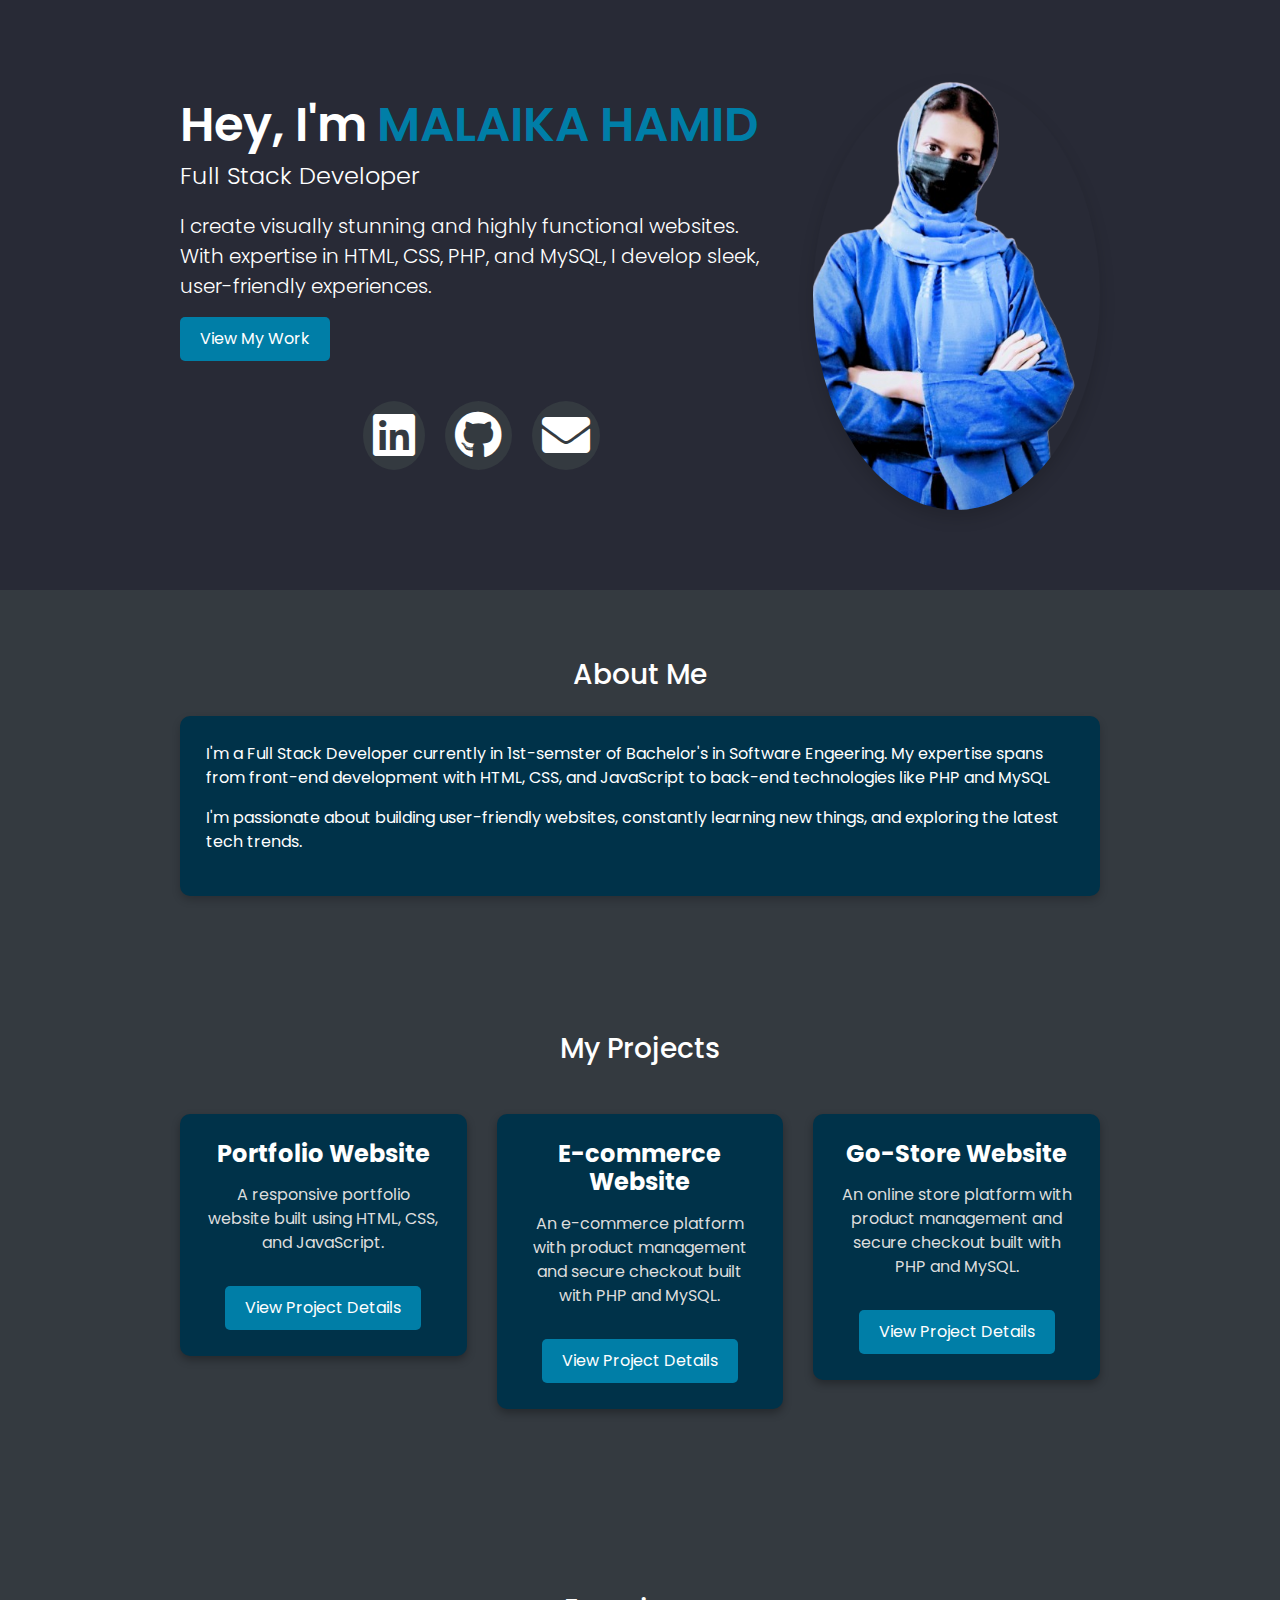
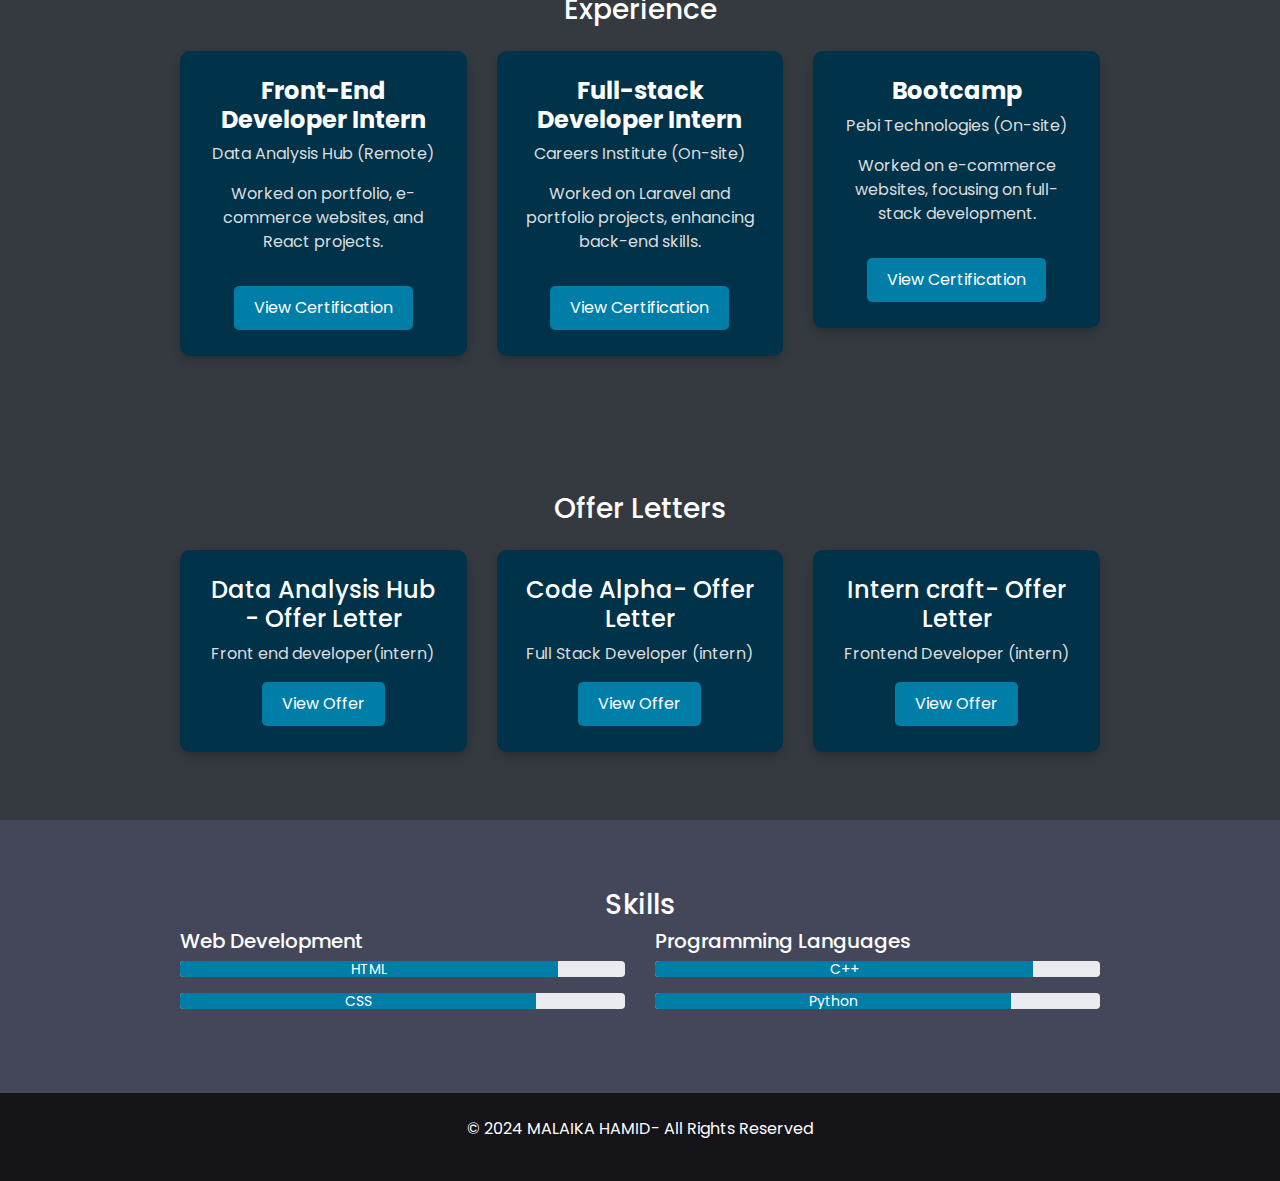
<file: index.html>
<!DOCTYPE html>
<html lang="en">
<head>
    <meta charset="UTF-8">
    <meta name="viewport" content="width=device-width, initial-scale=1.0">
    <meta http-equiv="X-UA-Compatible" content="ie=edge">
    <title>Portfolio - MALAIKA HAMID</title>
    <!-- Bootstrap CSS -->
    <link rel="stylesheet" href="https://stackpath.bootstrapcdn.com/bootstrap/4.5.2/css/bootstrap.min.css">
    <!-- Font Awesome Icons -->
     <!-- Font Awesome CDN Link (You can include it in the <head> of your HTML file) -->
<link rel="stylesheet" href="https://cdnjs.cloudflare.com/ajax/libs/font-awesome/5.15.4/css/all.min.css">
    <!-- Google Fonts -->
    <link href="https://fonts.googleapis.com/css2?family=Poppins:wght@300;400;600&display=swap" rel="stylesheet">
    <!-- Custom CSS -->
    <link rel="stylesheet" href="index.css">
</head>

<body>

    <!-- Header Section -->
    <section class="header-section text-white">
        <div class="container">
            <div class="row align-items-center">
                <div class="col-md-8 text-center text-md-left">
                    <h1>Hey, I'm <span class="highlight">MALAIKA HAMID</span></h1>
                    <h2>Full Stack Developer</h2>
                    <p class="lead">I create visually stunning and highly functional websites. With expertise in HTML, CSS, PHP, and MySQL, I develop sleek, user-friendly experiences.</p>
                    <a href="#projects-section" class="btn btn-primary">View My Work</a>
              
                     <div class="social-links mt-3">
                        <!-- <a href="https://www.linkedin.com/in/malaika-hamid-9a95182a6/"><i class="fab fa-linkedin" ></i></a>
                        <a href="https://github.com/malaikahamid543"><i class="fab fa-github"></i></a> -->
                        <section class="social-links-section text-center py-4">
                            <!-- <h3>Connect with Me</h3> -->
                            <div class="social-icons">
                                <a href="https://linkedin.com/in/malaika-hamid-9a95182a6" target="_blank" class="social-icon">
                                    <i class="fab fa-linkedin"></i>
                                </a>
                                <a href="https://github.com/malaikahamid543" target="_blank" class="social-icon">
                                    <i class="fab fa-github"></i>
                                </a>
                                <a href="mailto:your.malaikahamid1003@gmail.com" target="_blank" class="social-icon">
                                    <i class="fas fa-envelope"></i>
                                </a>
                            </div>
                        </section>
                    </div>
                </div> 
         
                <div class="col-md-4 text-center text-md-right">
                    <div class="profile-img">
                        <img src="pic.png" alt="Profile Image" class="rounded-circle img-fluid shadow">
                    </div> 
                    <!-- Social Links Section -->


                </div>
            </div>
        </div>
    </section>

    <!-- About Section -->
    <!-- <section class="about-section py-5 text-center text-white">
        <div class="container">
            <h3>About Me</h3>
            <p>I'm a Full Stack Developer currently in 1st-semster of Bachelor's in Software Engeering. My expertise spans from front-end development with HTML, CSS, and JavaScript to back-end technologies like PHP and MySQL.</p>
            <p>I'm passionate about building user-friendly websites, constantly learning new things, and exploring the latest tech trends.</p>
        </div>
    </section> -->
    <!-- About Me Section -->
<section id="about-me" class="about-section bg-dark text-white py-5">
    <div class="container">
        <h3 class="text-center">About Me</h3>
        <div class="about-box mt-4 p-4">
            <p>
                I'm a Full Stack Developer currently in 1st-semster of Bachelor's in Software Engeering. My expertise spans from front-end development with HTML, CSS, and JavaScript to back-end technologies like PHP and MySQL
            </p>
            <p>I'm passionate about building user-friendly websites, constantly learning new things, and exploring the latest tech trends.</p>
        </div>
    </div>
</section>


    <!-- Projects Section
    <section class="projects-section py-5 text-white">
        <div class="container">
            <h3 class="text-center">Projects</h3>
            <div class="row">
                <div class="col-md-4 mb-4">
                    <div class="card project-card">
                        <div class="card-body">
                            <h5 class="card-title">GO-STORE</h5>
                            <p class="card-text">An online platform for browsing and purchasing with user accounts and online payments.</p>
                            <a href="#" class="btn btn-light">View Details</a>
                            <a href="#" class="btn btn-outline-light">View Images</a>
                        </div>
                    </div>
                </div>
                <!-- Repeat similar blocks for other projects 
                <div class="col-md-4 mb-4">
                    <div class="card project-card">
                        <div class="card-body">
                            <h5 class="card-title">TECH-STORE</h5>
                            <p class="card-text">A modern online presence for purchasing mobiles and accesories and other electronic devices ,also contains an admin panel made with php.</p>
                            <a href="#" class="btn btn-light">View Details</a>
                            <a href="#" class="btn btn-outline-light">View Images</a>
                        </div>
                    </div>
                </div>
                <div class="col-md-4 mb-4">
                    <div class="card project-card">
                        <div class="card-body">
                            <h5 class="card-title">Image Gallery Website</h5>
                            <p class="card-text">A visually appealing image gallery website with image filtering and smooth animations.</p>
                            <a href="#" class="btn btn-light">View Details</a>
                            <a href="#" class="btn btn-outline-light">View Images</a>
                        </div>
                    </div>
                </div>
            </div>
        </div>
    </section> -->
    <!-- Project Section -->
<!-- Project Section
<section class="projects-section bg-dark text-white py-5">
    <div class="container">
        <h3 class="text-center">My Projects</h3>
        

        <!-- Project 1 -
        <div class="project">
            <h4>Project 1: Portfolio Website</h4>
            <p>A responsive portfolio website built using HTML, CSS, and JavaScript.</p>

            <!-- Button to open project details on a new page -
            <a href="project1.html" class="btn btn-primary" target="_blank">View Project Details</a>
        </div>

        <!-- Project 2 -
        <div class="project mt-5">
            <h4>Project 2: E-commerce Website</h4>
            <p>An e-commerce platform with product management and secure checkout built with PHP and MySQL.</p>

            <!-- Button to open project details on a new page -
            <a href="project2.html" class="btn btn-primary" target="_blank">View Project Details</a>
        </div>
           <!-- Project 3 -
     <div class="project mt-5">
        <h4>Project 3: Go-Store Website</h4>
        <p>An e-commerce platform with product management and secure checkout built with PHP and MySQL.</p>

        <!-- Button to open project details on a new page -
        <a href="project3.html" class="btn btn-primary" target="_blank">View Project Details</a>
</div>
    </div>
  
</section> -->
<!-- Projects Section -->
<section class="projects-section bg-dark text-white py-5">
    <div class="container ">
        <h3 id="projects-section" class="text-center mb-5">My Projects</h3>

        <div class="row">
            <!-- Project 1 -->
            <div class="col-md-4 mb-5">
                <div class="project-box p-4">
                    <h4 class="project-title">Portfolio Website</h4>
                    <p class="project-description">A responsive portfolio website built using HTML, CSS, and JavaScript.</p>
                    <a href="project1.html" class="btn btn-primary mt-3" target="_blank">View Project Details</a>
                </div>
            </div>

            <!-- Project 2 -->
            <div class="col-md-4 mb-5">
                <div class="project-box p-4">
                    <h4 class="project-title">E-commerce Website</h4>
                    <p class="project-description">An e-commerce platform with product management and secure checkout built with PHP and MySQL.</p>
                    <a href="project2.html" class="btn btn-primary mt-3" target="_blank">View Project Details</a>
                </div>
            </div>

            <!-- Project 3 -->
            <div class="col-md-4 mb-5">
                <div class="project-box p-4">
                    <h4 class="project-title">Go-Store Website</h4>
                    <p class="project-description">An online store platform with product management and secure checkout built with PHP and MySQL.</p>
                    <a href="project3.html" class="btn btn-primary mt-3" target="_blank">View Project Details</a>
                </div>
            </div>
        </div>
    </div>
</section>



   <!-- Experience Section -->
<!-- <section class="experience-section bg-dark text-white py-5">
    <div class="container text-center">
        <h3>Experience</h3>
        <p>Front-End Developer Intern - Data Analysis Hub (Remote)</p>
        <p>Worked on portfolio, E-commerce website, and React projects, enhancing front-end development skills.</p>
        <p>Full-stack Developer Intern - Careers Institute (On-site)</p>
        <p>Worked on portfolio, Laravel projects, and much more, enhancing back-end development skills.</p>
        <p>Boot-Camp - Pebi Technologies (On-site)</p>
        <p>Worked on portfolio, E-commerce website, enhancing full-stack development skills.</p>

        <!-- Button to show certifications -
        <button class="btn btn-primary mt-3" id="certifications-btn">View Certifications</button>

        <!-- Hidden Certifications Section -
        <div id="certifications-section" class="mt-4" style="display: none;">
            <ul class="list-group">
                <li class="list-group-item bg-dark">
                    <a href="certificates/dah.jpg" target="_blank" class="text-white">Data Analysis Hub - Internship</a>
                </li>
                <li class="list-group-item bg-dark">
                    <a href="certificates/pebitech.jpg" target="_blank" class="text-white">Pebi Technologies - BootCamp</a>
                </li>
                <li class="list-group-item bg-dark">
                    <a href="certificates\free code camp.jpg" target="_blank" class="text-white">Responsive Web Design - freeCodeCamp</a>
                </li>
            </ul>
        </div>
    </div>
</section> -->
<!-- Experience Section -->
<!-- Experience Section -->
<section id="experience" class="experience-section bg-dark text-white py-5">
    <div class="container">
        <h3 class="text-center">Experience</h3>
        <div class="row mt-4">
            <!-- Experience 1 -->
            <div class="col-md-4">
                <div class="experience-box p-4">
                    <h4 class="experience-title">Front-End Developer Intern</h4>
                    <p class="experience-description">Data Analysis Hub (Remote)</p>
                    <p class="experience-details">Worked on portfolio, e-commerce websites, and React projects.</p>
                    <!-- Certification Link -->
                    <a href="certificates\dah.jpg" target="_blank" class="btn btn-primary mt-3">View Certification</a>
                </div>
            </div>
            <!-- Experience 2 -->
            <div class="col-md-4">
                <div class="experience-box p-4">
                    <h4 class="experience-title">Full-stack Developer Intern</h4>
                    <p class="experience-description">Careers Institute (On-site)</p>
                    <p class="experience-details">Worked on Laravel and portfolio projects, enhancing back-end skills.</p>
                    <!-- Certification Link -->
                    <a href="certificates\free code camp.jpg" target="_blank" class="btn btn-primary mt-3">View Certification</a>
                </div>
            </div>
            <!-- Experience 3 -->
            <div class="col-md-4">
                <div class="experience-box p-4">
                    <h4 class="experience-title">Bootcamp</h4>
                    <p class="experience-description">Pebi Technologies (On-site)</p>
                    <p class="experience-details">Worked on e-commerce websites, focusing on full-stack development.</p>
                    <!-- Certification Link -->
                    <a href="certificates\pebitech.jpg" target="_blank" class="btn btn-primary mt-3">View Certification</a>
                </div>
            </div>
        </div>
    </div>
</section>


<!-- Offer Letters Section -->
<!-- <section class="offer-letters-section bg-dark text-white py-5">
    <div class="container text-center">
        <h3>Offer Letters</h3>

        <!-- Button to show offer letters 
        <button class="btn btn-primary mt-3" id="offer-letters-btn">View Offer Letters</button>

        <!-- Hidden Offer Letters Section 
        <div id="offer-letters-section" class="mt-4" style="display: none;">
            <ul class="list-group">
                <li class="list-group-item bg-dark">
                    <a href="Screenshot 2024-10-03 232634.png" target="_blank" class="text-white">Data Analysis Hub - Offer Letter</a>
                </li>
                <li class="list-group-item bg-dark">
                    <a href="code.png" target="_blank" class="text-white">Code Alpha- Offer Letter</a>
                </li>
            
            </ul>
        </div>
    </div>
</section> -->
<!-- Offer Letters Section -->
<section id="offer-letters" class="offer-section bg-dark text-white py-5">
    <div class="container">
        <h3 class="text-center">Offer Letters</h3>
        <div class="row mt-4">
            <!-- Offer 1 -->
            <div class="col-md-4">
                <div class="offer-box p-4">
                    <h4 class="offer-title">Data Analysis Hub - Offer Letter</h4>
                    <p class="offer-description">Front end developer(intern)</p>
                    <a href="Screenshot 2024-10-03 232634.png" target="_blank" class="btn btn-primary">View Offer</a>
                </div>
            </div>
            <!-- Offer 2 -->
            <div class="col-md-4">
                <div class="offer-box p-4">
                    <h4 class="offer-title">Code Alpha- Offer Letter</h4>
                    <p class="offer-description">Full Stack Developer (intern)</p>
                    <a href="code.png" target="_blank" class="btn btn-primary">View Offer</a>
                </div>
                
            </div>
            <!-- Offer 3 -->
            <div class="col-md-4">
                <div class="offer-box p-4">
                    <h4 class="offer-title">Intern craft- Offer Letter</h4>
                    <p class="offer-description">Frontend Developer (intern)</p>
                    <a href="offers/company3-offer.pdf" target="_blank" class="btn btn-primary">View Offer</a>
                </div>
            </div>
        </div>
        
    </div>
</section>


    <!-- Skills Section -->
    <section class="skills-section py-5 text-white">
        <div class="container">
            <h3 class="text-center">Skills</h3>
            <div class="row">
                <div class="col-md-6">
                    <h5>Web Development</h5>
                    <div class="progress mb-3">
                        <div class="progress-bar " style="width: 85% ; background-color:#007ea7;">HTML</div>
                    </div>
                    <div class="progress mb-3">
                        <div class="progress-bar " style="width: 80%;  background-color:#007ea7;">CSS</div>
                    </div>
                </div>
                <div class="col-md-6">
                    <h5>Programming Languages</h5>
                    <div class="progress mb-3">
                        <div class="progress-bar " style="width: 85%;  background-color:#007ea7;">C++</div>
                    </div>
                    <div class="progress mb-3">
                        <div class="progress-bar " style="width: 80% ; background-color:#007ea7;" > Python </div>
                    </div>
                </div>
            </div>
        </div>
    </section>

    <!-- Footer -->
    <footer class="text-center text-white py-4">
        <p>&copy; 2024 MALAIKA HAMID- All Rights Reserved</p>
    </footer>

    <!-- Bootstrap JS -->
    <script>
        // Get the button and the certifications section
        const certBtn = document.getElementById('certifications-btn');
        const certSection = document.getElementById('certifications-section');
    
        // Add click event listener to toggle display
        certBtn.addEventListener('click', function() {
            if (certSection.style.display === "none") {
                certSection.style.display = "block";
                certBtn.textContent = "Hide Certifications";
            } else {
                certSection.style.display = "none";
                certBtn.textContent = "View Certifications";
            }
        });
    </script>
    <script>
        // Get the button and the offer letters section
        const offerBtn = document.getElementById('offer-letters-btn');
        const offerSection = document.getElementById('offer-letters-section');
    
        // Add click event listener to toggle display
        offerBtn.addEventListener('click', function() {
            if (offerSection.style.display === "none") {
                offerSection.style.display = "block";
                offerBtn.textContent = "Hide Offer Letters";
            } else {
                offerSection.style.display = "none";
                offerBtn.textContent = "View Offer Letters";
            }
        });
    </script>
    <script>
        function toggleDetails(projectId) {
            var details = document.getElementById(projectId);
            if (details.style.display === "none") {
                details.style.display = "block";
            } else {
                details.style.display = "none";
            
    
            }
            
        }
    </script>
    
    </script>
    <script src="https://code.jquery.com/jquery-3.5.1.slim.min.js"></script>
    <script src="https://cdn.jsdelivr.net/npm/bootstrap@4.5.2/dist/js/bootstrap.bundle.min.js"></script>
</body>
</html>
</file>
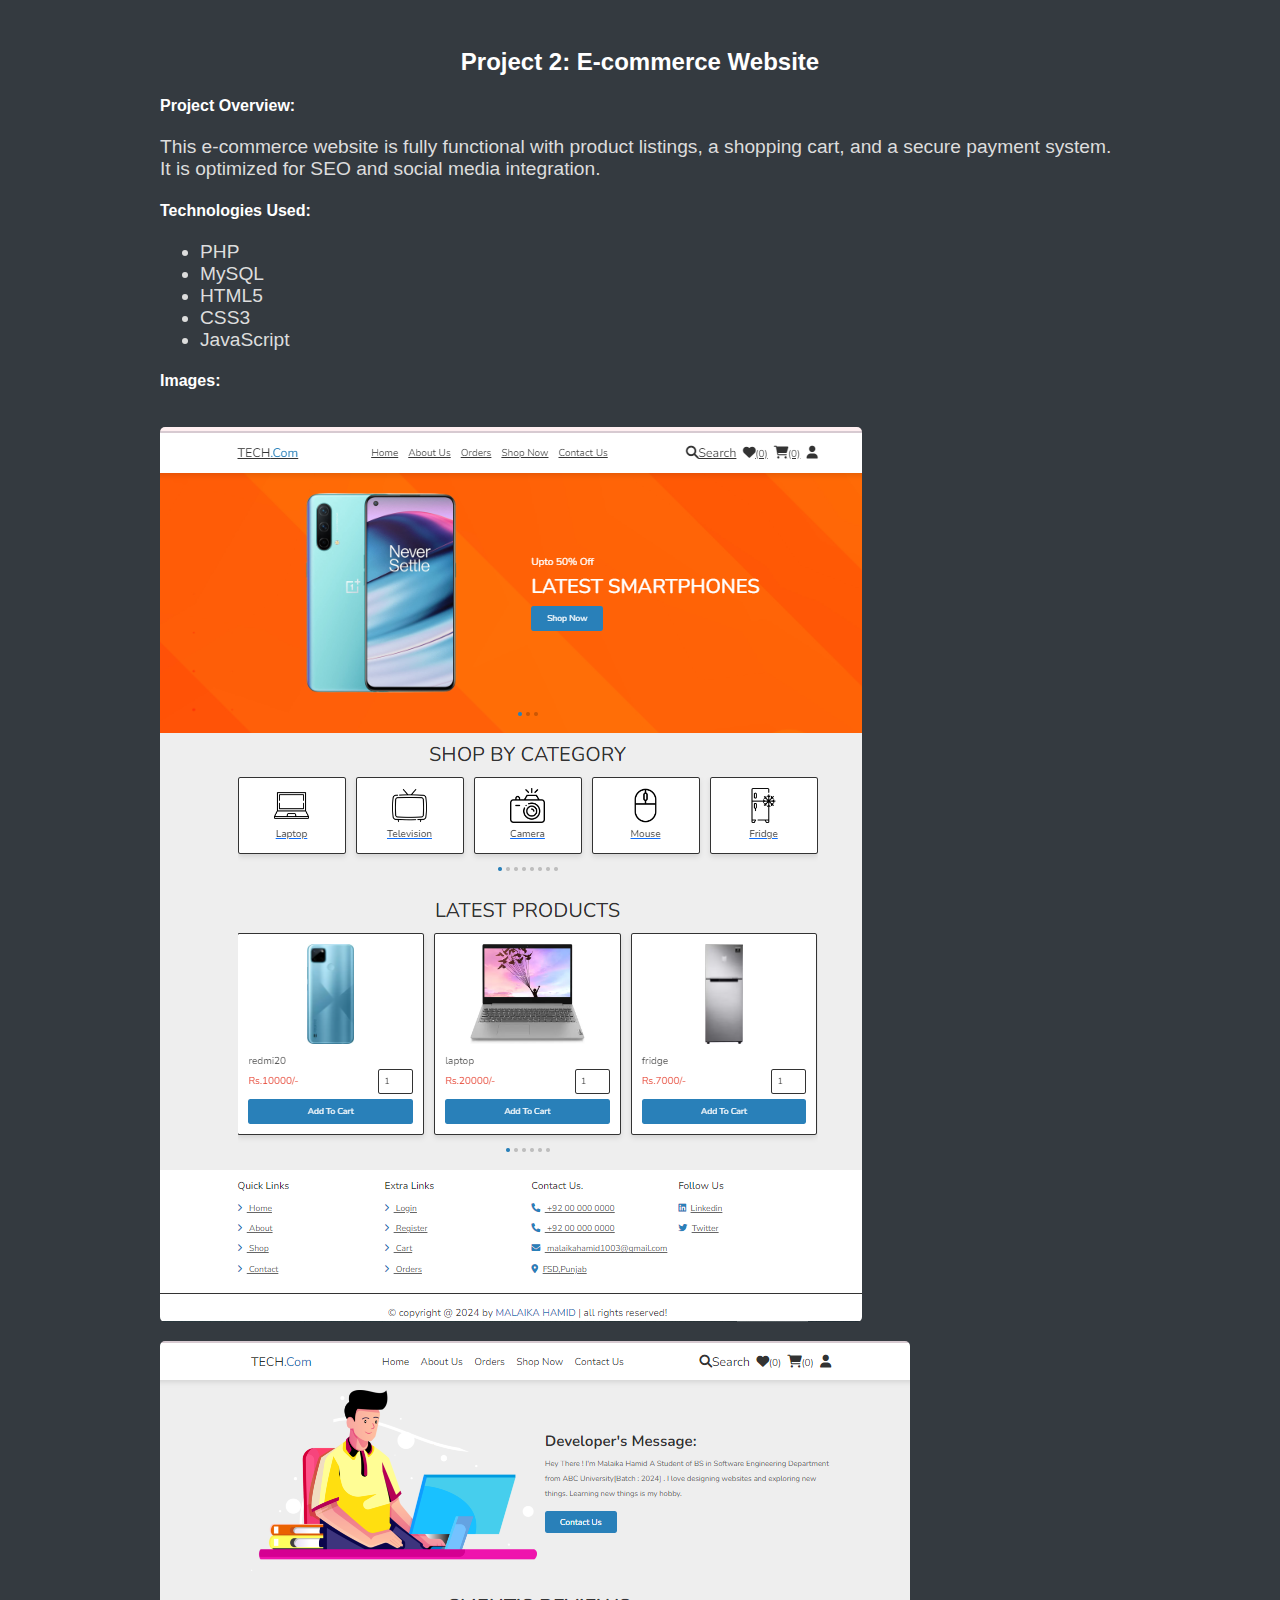
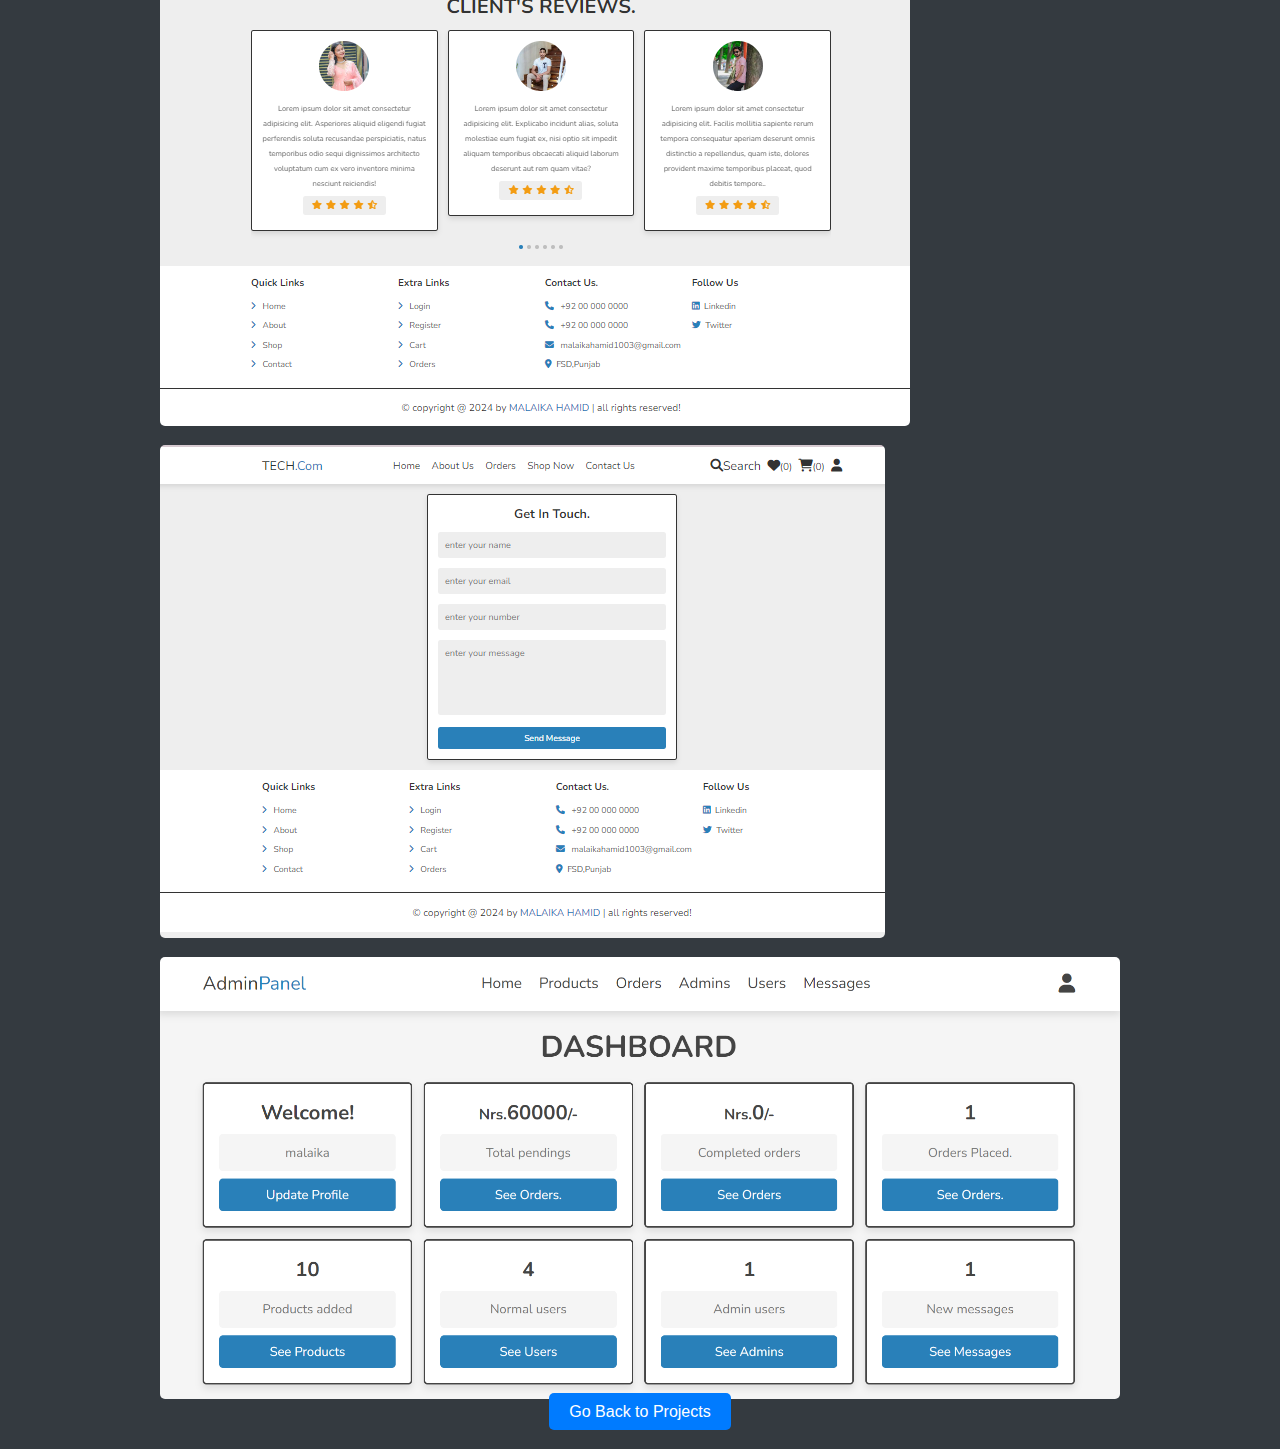
<file: project2.html>
<!DOCTYPE html>
<html lang="en">
<head>
    <meta charset="UTF-8">
    <meta name="viewport" content="width=device-width, initial-scale=1.0">
    <title>Project 2: E-commerce Website</title>
    <link rel="stylesheet" href="index.css"> <!-- Include your CSS file -->
</head>
<body class="bg-dark text-white">

    <div class="container py-5">
        <h2 class="text-center">Project 2: E-commerce Website</h2>

        <div class="project-details mt-4">
            <h4>Project Overview:</h4>
            <p>This e-commerce website is fully functional with product listings, a shopping cart, and a secure payment system. It is optimized for SEO and social media integration.</p>

            <h4>Technologies Used:</h4>
            <ul>
                <li>PHP</li>
                <li>MySQL</li>
                <li>HTML5</li>
                <li>CSS3</li>
                <li>JavaScript</li>
            </ul>

            <h4>Images:</h4>
            <img src="tech.com.png" alt="E-commerce Screenshot" class="img-fluid mt-3">
            <img src="tech2.com.png" alt="E-commerce Screenshot" class="img-fluid mt-3">
            <img src="tech3.com.png" alt="E-commerce Screenshot" class="img-fluid mt-3">
            <img src="tech4.com.png" alt="E-commerce Screenshot" class="img-fluid mt-3">
        
        </div>

        <!-- Back Button to go back to the main page -->
        <div class="text-center mt-4">
            <a href="index.html" class="btn btn-primary">Go Back to Projects</a>
        </div>
    </div>

</body>
</html>
</file>
<file: index.css>
/* Base Styles */
body {
    font-family: 'Poppins', sans-serif;
    background-color: #343a40;
    color: #f5f5f5;
}

/* Header Section */
.header-section {
     background-color: #282a36; 

    padding: 60px 0;
}

.header-section h1 {
    font-size: 48px;
    font-weight: 600;
}

.header-section .highlight {
    color: #007ea7;
}

.header-section h2 {
    font-size: 24px;
    font-weight: 300;
    margin-bottom: 20px;
}

.header-section .btn-primary {
    background-color: #007ea7;
    border-color: #007ea7;
}

/* .profile-img {
    width: 400px;
    height: 400px;
    
}  */

.profile-img img {
    width: 100%;
    height: 100%;
    object-fit: cover;
    border-radius: 50%;
    transition: transform 0.5s ease;
}

.profile-img img:hover {
    transform: scale(1.05);
}

/* About Section */
/* About Me Section Styling */
#about-me {
    position: relative;
    padding: 40px;
}

.about-box {
    background-color: #003249;
    border-radius: 10px;
    box-shadow: 0 4px 8px rgba(0, 0, 0, 0.2);
    transition: transform 0.3s ease, box-shadow 0.3s ease;
    border: 2px solid transparent;
    padding: 20px;
}

.about-box:hover {
    transform: translateY(-10px);
    box-shadow: 0 8px 16px rgba(0, 126, 167, 0.8); /* Box shadow with #007ea7 color */
    border: 2px solid #007ea7; /* Border color on hover */
}

/* Text animation on hover */
.about-box p {
    transition: color 0.3s ease;
}

.about-box:hover p {
    color: #007ea7;
    animation: glow 0.7s infinite alternate;
}

/* Animation Keyframes for glowing text effect */
 @keyframes glow {
    from {
        text-shadow: 0 0 10px #007ea7, 0 0 20px #007ea7;
    }
    to {
        text-shadow: 0 0 20px #00eaff, 0 0 40px #00eaff;
    }
} 


/* Projects Section */
/* .projects-section {
    background-color: #1d1d1d;
}

.project-card {
    background-color: #282a36;
    border: none;
}

.project-card h5 {
    color: #007ea7;
} */

/* Experience Section
.experience-section {
    background-color: #282a36;
} */

/* Skills Section */
.skills-section {
    background-color: #44475a;
}

.skills-section .progress-bar {
    font-size: 14px;
    line-height: 20px;
}

/* Footer */
footer {
    background-color: #141419;
}
/* Adjust certification list style if needed */
.list-group-item a {
    
    color: white;
}

.list-group-item a:hover {
    color: #007ea7;
 /* Highlight color on hover */
}

#certifications-section {
    margin-top: 20px;
}

/* Social Links Section */
.social-links-section h3 {
    font-size: 2rem;
    color: white;
    margin-bottom: 20px;
}

.social-icons {
    display: flex;
    justify-content: center;
    gap: 20px;
}

/* Customize icon size */
.social-icon i {
    font-size: 3rem;  /* Adjust the size to your preference */
    color: #ffffff;   /* Default icon color */
    transition: color 0.3s, transform 0.3s;  /* Smooth transition */
}

.social-icon:hover i {
    color: #007ea7;   /* Highlight color on hover */
    transform: scale(1.2);  /* Slight zoom effect on hover */
}

/* Optional: Adding some padding around the icons */
.social-icon {
    padding: 10px;
    border-radius: 50%;
    background-color: #343a40; /* Optional background for the icon container */
    transition: background-color 0.3s;
}

.social-icon:hover {
    background-color: #495057;  /* Background color change on hover */
}



/* Project Section Styling */
/* General Styling */
.projects-section {
    padding: 60px 0;
    background-color: #f0f0f0;
}

.project-box {
    background-color: #003249;
    border-radius: 10px;
    box-shadow: 0 4px 8px rgba(0, 0, 0, 0.3);
    transition: all 0.3s ease-in-out;
    text-align: center;
    padding: 20px;
    border: 2px solid transparent;
}

.project-title {
    color: #fff;
    font-size: 1.5rem;
    font-weight: bold;
    transition: color 0.3s ease;
}

.project-description {
    color: #ddd;
    margin: 15px 0;
    font-size: 1rem;
    transition: color 0.3s ease;
}

/* Hover Effects */
.project-box:hover {
    transform: translateY(-10px);
    box-shadow: 0 8px 16px rgba(0, 126, 167, 0.8); /* Hover effect with #007ea7 */
    border: 2px solid #007ea7;
}

.project-box:hover .project-title,
.project-box:hover .project-description {
    color: #007ea7; /* Text color change on hover */
}

/* Button Styling */
.project-box a {
    background-color: #007ea7;
    color: #fff;
    padding: 10px 20px;
    border-radius: 5px;
    transition: transform 0.3s ease, background-color 0.3s ease;
}

.project-box a:hover {
    transform: scale(1.05);
    background-color: #005f7f; /* Darker blue on hover */
}

/* Animation Keyframes */
@keyframes fadeInUp {
    0% {
        opacity: 0;
        transform: translateY(30px);
    }
    100% {
        opacity: 1;
        transform: translateY(0);
    }
}

.project-box {
    animation: fadeInUp 0.5s ease-out;
}

General styling for projects and details
body {
    font-family: Arial, sans-serif;
}

.container {
    max-width: 960px;
    margin: 0 auto;
    padding: 20px;
}

.text-center {
    text-align: center;
}

h2, h3, h4 {
    color: #ffffff;
}

.project-details p, ul {
    font-size: 1.2rem;
    color: #ddd;
}

.project-details img {
    max-width: 100%;
    height: auto;
    border-radius: 5px;
    margin-top: 15px;
}

.btn-primary {
    background-color: #007bff;
    color: #fff;
    border: none;
    padding: 10px 20px;
    text-decoration: none;
    border-radius: 5px;
    transition: background-color 0.3s ease;
}

.btn-primary:hover {
    background-color: #0056b3;
}
/* Offer Section Styling */
.offer-section {
    padding: 60px 0;
}

.offer-box {
    background-color: #003249;
    border-radius: 10px;
    box-shadow: 0 4px 8px rgba(0, 0, 0, 0.2);
    transition: transform 0.3s ease, box-shadow 0.3s ease;
    border: 2px solid transparent;
    text-align: center;
    overflow: hidden;
    align-items: center;
}

.offer-box h4 {
    color: #fff;
    transition: color 0.3s ease;
}

.offer-box p {
    color: #ddd;
    transition: color 0.3s ease;
}

.offer-box a {
    background-color: #007ea7;
    border-radius: 5px;
    padding: 10px 20px;
    display: inline-block;
    color: #fff;
    text-decoration: none;
    transition: background-color 0.3s ease;
}

/* Hover Effects */
.offer-box:hover {
    transform: translateY(-10px);
    box-shadow: 0 8px 16px rgba(0, 126, 167, 0.8); /* Hover effect with #007ea7 */
    border: 2px solid #007ea7;
}

/* Text color changes on hover */
.offer-box:hover h4 {
    color: #007ea7; /* Title color change */
}

.offer-box:hover p {
    color: #007ea7; /* Description color change */
}

.offer-box a:hover {
    background-color: #005f7f; /* Button color darkens on hover */
}

/* Animation Keyframes */
@keyframes fadeIn {
    0% {
        opacity: 0;
        transform: scale(0.9);
    }
    100% {
        opacity: 1;
        transform: scale(1);
    }
}

/* Add animation to the offer box */
.offer-box {
    animation: fadeIn 0.5s ease-out;
}
.offer-box a {
    background-color: #007ea7;
    color: #fff;
    padding: 10px 20px;
    border-radius: 5px;
    transition: transform 0.3s ease, background-color 0.3s ease;
}

.offer-box a:hover {
    transform: scale(1.05); /* Slightly increase the size on hover */
    background-color: #005f7f; /* Darker blue on hover */
}


/* Experience Section Styling */
/* Experience Section Styling */
.experience-section {
    padding: 60px 0;
}

.experience-box {
    background-color: #003249;
    border-radius: 10px;
    box-shadow: 0 4px 8px rgba(0, 0, 0, 0.2);
    transition: transform 0.3s ease, box-shadow 0.3s ease;
    border: 2px solid transparent;
    text-align: center;
    overflow: hidden;
    padding: 20px;
}

/* Text Styling */
.experience-title {
    color: #fff;
    transition: color 0.3s ease;
    font-weight: bold;
}

.experience-description, .experience-details {
    color: #ddd;
    transition: color 0.3s ease;
}

/* Hover Effects */
.experience-box:hover {
    transform: translateY(-10px);
    box-shadow: 0 8px 16px rgba(0, 126, 167, 0.8); /* Hover effect with #007ea7 */
    border: 2px solid #007ea7;
}

/* Change text color on hover */
.experience-box:hover .experience-title {
    color: #007ea7;
}

.experience-box:hover .experience-description, 
.experience-box:hover .experience-details {
    color: #007ea7;
}

/* Button Styling */
.experience-box a {
    background-color: #007ea7;
    color: #fff;
    padding: 10px 20px;
    border-radius: 5px;
    transition: transform 0.3s ease, background-color 0.3s ease;
}

.experience-box a:hover {
    transform: scale(1.05);
    background-color: #005f7f; /* Darker blue on hover */
}

/* Animation Keyframes */
@keyframes fadeIn {
    0% {
        opacity: 0;
        transform: scale(0.9);
    }
    100% {
        opacity: 1;
        transform: scale(1);
    }
}

/* Apply fadeIn animation to the experience box */
.experience-box {
    animation: fadeIn 0.5s ease-out;
}
</file>
